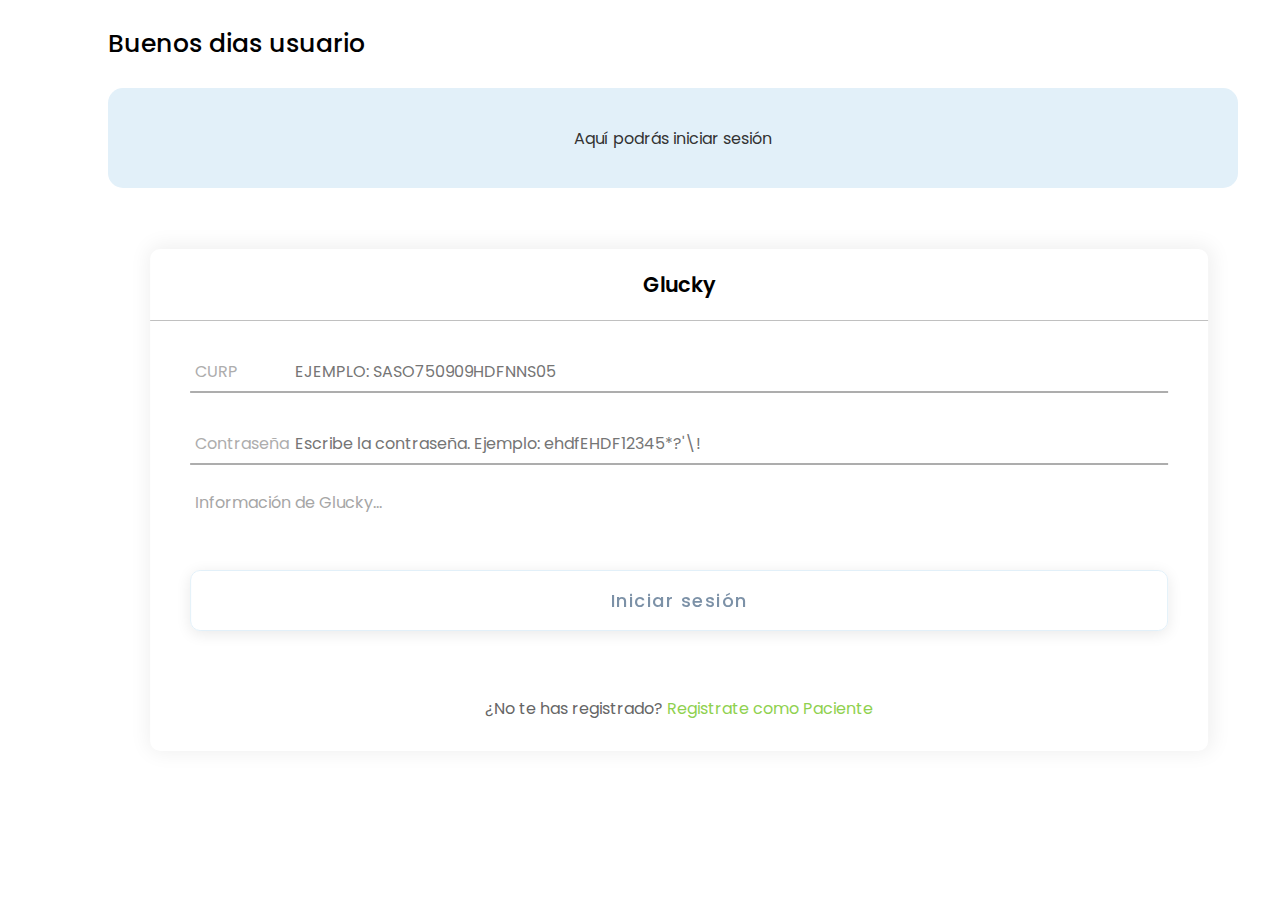
<file: web/html/IniciodeSesion.html>
<!DOCTYPE html>
<!-- Created by CodingLab |www.youtube.com/CodingLabYT-->
<html lang="en" dir="ltr">
  <head>
    <meta charset="UTF-8">
    <!--<title> Responsive Sidebar Menu  | CodingLab </title>-->
    <title>Inicio de Sesión</title>
    <link rel="stylesheet" href="../css/inicioSesionDoctor_1.css">
    <!-- Boxicons CDN Link -->
    <link href='https://unpkg.com/boxicons@2.0.7/css/boxicons.min.css' rel='stylesheet'>
    <link rel="shortcut icon" href="https://i.ibb.co/2qbH6y4/730-sin-t-tulo-20221221143952.png" type="image/svg"/>
     <meta name="viewport" content="width=device-width, initial-scale=1.0">
   </head>
<body>
 
    
    
    
  <section class="home-section">
    <div class="text">
      
    </div>
   
  <div class="container">
      <div class="title">Buenos dias usuario</div>
      <div class="content">

        
        <br>
        <div class=textoarriba>
          Aquí podrás iniciar sesión
          <br>
        </div> 
       

            <div class="center">
              <div class="textillo">
                Glucky
              </div>
                <form action="ServletLogin" method="post">
                  <div class="txt_field">
                    <input type="text" style="text-transform:uppercase;" maxlength="18"  name="CurpForm" pattern="[A-Z0-9]+" placeholder="                         Ejemplo: SASO750909HDFNNS05" required >
                    <span></span>
                    <label>CURP</label>
                  </div>
                  <div class="txt_field">
                    <input type="password"  maxlength="30" name="PassForm" placeholder="                         Escribe la contraseña. Ejemplo: ehdfEHDF12345*?'\!" required>
                    <span></span>
                    <label>Contraseña</label>
                  </div>
                  <div class="pass">Información de Glucky...</div>

                   <input type="submit" value="Iniciar sesión" class="button">

                  <div class="signup_link">
                    ¿No te has registrado? <a href="../html/RegistroPacientes.html">Registrate como Paciente</a>
                  </div>
                </form>
            </div>
             



      </div>
  </div>
</body>
</html>
</file>
<file: web/css/inicioSesionDoctor_1.css>
/* Google Font Link */




@import url('https://fonts.googleapis.com/css2?family=Poppins:wght@200;300;400;500;600;700&display=swap');
@import url('https://fonts.googleapis.com/css?family=Poppins:400,500,600,700&display=swap');
*{
  margin: 0;
  padding: 0;
  box-sizing: border-box;
  font-family: "Poppins" , sans-serif;
}
.sidebar{
  position: fixed;
  left: 0;
  top: 0;
  height: 100%;
  width: 78px;
  background: #E2F0F9;
  padding: 6px 14px;
  z-index: 99;
  transition: all 0.5s ease;
}
.sidebar.open{
  width: 250px;
}
.sidebar .logo-details{
  height: 60px;
  display: flex;
  align-items: center;
  position: relative;
}
.sidebar .logo-details .icon{
  opacity: 0;
  transition: all 0.5s ease;
}
.sidebar .logo-details .logo_name{
  color: #000000d5;
  font-size: 20px;
  font-weight: 600;
  opacity: 0;
  transition: all 0.5s ease;
}
.sidebar.open .logo-details .icon,
.sidebar.open .logo-details .logo_name{
  opacity: 1;
}
.sidebar .logo-details #btn{
  position: absolute;
  top: 50%;
  right: 0;
  transform: translateY(-50%);
  font-size: 22px;
  transition: all 0.4s ease;
  font-size: 23px;
  text-align: center;
  cursor: pointer;
  transition: all 0.5s ease;
}
.sidebar.open .logo-details #btn{
  text-align: right;
}
.sidebar i{
  color: rgb(0, 0, 0);
  height: 60px;
  min-width: 50px;
  font-size: 28px;
  text-align: center;
  line-height: 60px;
}
.sidebar .nav-list{
  margin-top: 20px;
  height: 100%;
}
.sidebar li{
  position: relative;
  margin: 8px 0;
  list-style: none;
}
.sidebar li .tooltip{
  position: absolute;
  top: -20px;
  left: calc(100% + 15px);
  z-index: 3;
  background: #fff;
  box-shadow: 0 5px 10px rgba(0, 0, 0, 0.3);
  padding: 6px 12px;
  border-radius: 4px;
  font-size: 15px;
  font-weight: 400;
  opacity: 0;
  white-space: nowrap;
  pointer-events: none;
  transition: 0s;
}
.sidebar li:hover .tooltip{
  opacity: 1;
  pointer-events: auto;
  transition: all 0.4s ease;
  top: 50%;
  transform: translateY(-50%);
}
.sidebar.open li .tooltip{
  display: none;
}
.sidebar input{
  font-size: 15px;
  color: rgb(0, 0, 0);
  font-weight: 400;
  outline: none;
  height: 50px;
  width: 100%;
  width: 50px;
  border: none;
  border-radius: 12px;
  transition: all 0.5s ease;
  background: #cddde7;
}
.sidebar.open input{
  padding: 0 20px 0 50px;
  width: 100%;
}
.sidebar .bx-search{
  position: absolute;
  top: 50%;
  left: 0;
  transform: translateY(-50%);
  font-size: 22px;
  background: #cddde7;
  color: rgb(0, 0, 0);
}
.sidebar.open .bx-search:hover{
  background: #cddde7;
  color: #000000;
}
.sidebar .bx-search:hover{
  color: #000000;
}
.sidebar li a{
  display: flex;
  height: 100%;
  width: 100%;
  border-radius: 12px;
  align-items: center;
  text-decoration: none;
  transition: all 0.4s ease;
  background: #ffffff;
  color: #000000;
}
.sidebar li a:hover{
  background: #FFF;
}
.sidebar li a .links_name{
  color: rgb(0, 0, 0);
  font-size: 15px;
  font-weight: 400;
  white-space: nowrap;
  opacity: 0;
  pointer-events: none;
  transition: 0.4s;
}
.sidebar.open li a .links_name{
  opacity: 1;
  pointer-events: auto;
}
.sidebar li a:hover .links_name,
.sidebar li a:hover i{
  transition: all 0.5s ease;
  color: #cddde7;
}
.sidebar li i{
  height: 50px;
  line-height: 50px;
  font-size: 18px;
  border-radius: 12px;
}
.sidebar li.profile{
  position: fixed;
  height: 60px;
  width: 78px;
  left: 0;
  bottom: -8px;
  padding: 10px 14px;
  background: #cddde7;
  transition: all 0.5s ease;
  overflow: hidden;
}
.sidebar.open li.profile{
  width: 250px;
}
.sidebar li .profile-details{
  display: flex;
  align-items: center;
  flex-wrap: nowrap;
}
.sidebar li img{
  height: 45px;
  width: 45px;
  object-fit: cover;
  border-radius: 6px;
  margin-right: 10px;
}
.sidebar li.profile .name,
.sidebar li.profile .job{
  font-size: 15px;
  font-weight: 400;
  color: rgb(0, 0, 0);
  white-space: nowrap;
}
.sidebar li.profile .job{
  font-size: 12px;
}
.sidebar .profile #log_out{
  position: absolute;
  top: 50%;
  right: 0;
  transform: translateY(-50%);
  background: #cddde7;
  width: 100%;
  height: 60px;
  line-height: 60px;
  border-radius: 0px;
  transition: all 0.5s ease;
}
.sidebar.open .profile #log_out{
  width: 50px;
  background: none;
}
.home-section{
  position: absolute;
  background: #fff;
  min-height: 100vh;
  top: 0;
  left: 78px;
  width: calc(100% - 78px);
  transition: all 0.5s ease;
  z-index: 2;
}
.sidebar.open ~ .home-section{
  left: 250px;
  width: calc(100% - 250px);
}
.home-section .text{
  display: none;
  color: #8FD14F;
  font-size: 25px;
  font-weight: 500;
  margin: 18px
}
@media (max-width: 420px) {
  .sidebar li .tooltip{
    display: inline-block;
  }
}


/*COMENTARIOS ACERCA DEL SIGUIENTE select*/



*{
    margin: 0;
    padding: 0;
    box-sizing: border-box;
    font-family: 'Poppins',sans-serif;
  }
  body{
    height: 100vh;
    display: flex;
    justify-content: center;
    align-items: center;
    padding: 10px;
    background: linear-gradient(135deg, #ffffff, #ffffff);
  }


  .container{
   
    width: 99%;
    background-color: #fff;
    padding: 25px 30px;
    border-radius: 5px;
   
  }
  .container .title{
    font-size: 25px;
    font-weight: 500;
    position: relative;
  }
  .container .title::before{
    content: "";
    position: center;
    left: 0;
    bottom: 0;
    height: 3px;
    width: 30px;
    border-radius: 5px;
    background: linear-gradient(135deg, #ffffff, #ffffff);

  }
  .content form .user-details{
    display: flex;
    flex-wrap: wrap;
    justify-content: space-between;
    margin: 20px 0 12px 0;
  }

  div.textoarriba {
    align-items: center;
    display: flex;
    height: 100px;
    justify-content: center;
    width: auto;
  
    background: #E2F0F9;
    color: #333;
    border-radius: 15px;
    padding-left: 15px;
    padding-right: 15px;
}







 /*form de inicio de sesión estilo*/ 
 .center{
  position: absolute;
  top: 500px;
  left: 50%;
  transform: translate(-50%, -50%);
  width: 88%;
  background: white;
  border-radius: 10px;
  box-shadow: 1px -1px 20px 3px rgba(0, 0, 0, 0.062);
}
.textillo{
  text-align: center;
  padding: 20px 0;
  border-bottom: 1px solid silver;
  font-size:130%;
  font-weight:600;
}
.center form{
  padding: 0 40px;
  box-sizing: border-box;
}
form .txt_field{
  position: relative;
  border-bottom: 2px solid #adadad;
  margin: 30px 0;
}
.txt_field input{
  width: 100%;
  padding: 0 5px;
  height: 40px;
  font-size: 16px;
  border: none;
  background: none;
  outline: none;
}
.txt_field label{
  position: absolute;
  top: 50%;
  left: 5px;
  color: #adadad;
  transform: translateY(-50%);
  font-size: 16px;
  pointer-events: none;
  transition: .5s;
}
.txt_field span::before{
  content: '';
  position: absolute;
  top: 40px;
  left: 0;
  width: 0%;
  height: 2px;
  background: #8FD14F;
  transition: .5s;
}
.txt_field input:focus ~ label,
.txt_field input:valid ~ label{
  top: -5px;
  color: #8FD14F;
}
.txt_field input:focus ~ span::before,
.txt_field input:valid ~ span::before{
  width: 100%;
}
.pass{
  margin: -5px 0 20px 5px;
  color: #a6a6a6;
  cursor: pointer;
}
.pass:hover{
  text-decoration: underline;
}

/*BOTÓN DE INICIO DE SESIÓN*/
.button {
  background: transparent;
  appearance: none;
  background-color: #000000;
  border: 2px solid #1A1A1A;
  border-radius: 15px;
  box-sizing: border-box;
  cursor: pointer;
  display: inline-block;
  
  font-weight: 600;
  line-height: normal;
  margin: 20px;
  min-height: 60px;
  min-width: 0;
  outline: none;
  padding: 16px 24px;
  text-align: center;
  text-decoration: none;
  transition: all 300ms cubic-bezier(.23, 1, 0.32, 1);
  user-select: none;
  -webkit-user-select: none;
  touch-action: manipulation;
  width: 100%;
  will-change: transform;
  background: transparent;
  border: 2px solid #1A1A1A;
}

.button:disabled {
  pointer-events: none;
}

.button:hover {
    box-shadow: #adadad73 0 3px 15px;
  transform: translateY(-2px);
  background: linear-gradient(135deg, #8FD14F);
  border-radius: 20px;
  transition: all .6s ease;
  color: #8FD14F;
  border-color: #8FD14F;
}

.button:active {
  box-shadow: none;
  transform: translateY(0);
}

.form-submit-button {
  background: #0066A2;
  color: white;
  border-style: outset;
  border-color: #0066A2;
  height: 50px;
  width: 100px;
  font: bold15px arial,sans-serif;
  text-shadow: none;
  }


  .button{
    height: 45px;
    margin: 35px 0
  }

   .button{
    height: 100%;
    width: 100%;
    border-radius: 10px;
    border: none;
    color: #7C91A7;
    font-size: 18px;
    font-weight: 500;
    letter-spacing: 1.5px;
    cursor: pointer;
    transition: all 0.3s ease;
    background: #90d14f00;
    border: 1px solid #E2F0F9;
    box-shadow: rgba(0, 0, 0, 0.089) 0 3px 15px;
  }
/*BOTÓN DE INICIO DE SESIÓN*/


.signup_link{
  margin: 30px 0;
  text-align: center;
  font-size: 16px;
  color: #666666;
}
.signup_link a{
  color: #8FD14F;
  text-decoration: none;
}
.signup_link a:hover{
  text-decoration: underline;
}
</file>
